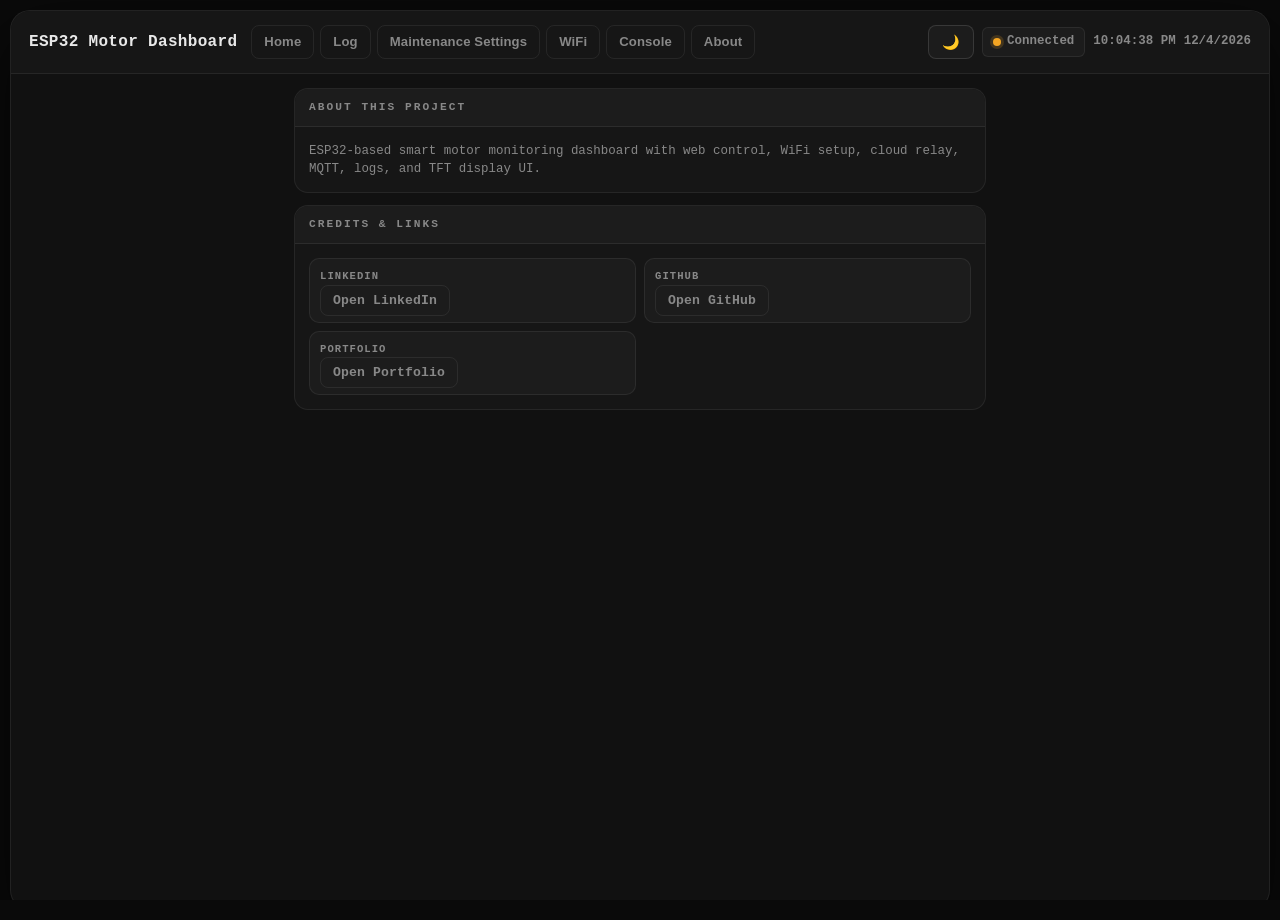
<file: about.html>
<!DOCTYPE html>
<html lang="en">
<head>
  <meta charset="UTF-8">
  <meta name="viewport" content="width=device-width, initial-scale=1.0">
  <title>About & Credits</title>
  <link rel="stylesheet" href="app.css">
</head>
<body>
  <div class="container settings-container">
    <div class="topbar">
      <a class="topbar-title" href="index.html">ESP32 Motor Dashboard</a>
      <div class="topbar-center">
        <a class="top-link" href="index.html">Home</a>
        <a class="top-link" href="log.html">Log</a>
        <a class="top-link" href="settings.html">Maintenance Settings</a>
        <a class="top-link" href="wifi.html">WiFi</a>
        <a class="top-link" href="console.html">Console</a>
        <a class="top-link" href="about.html">About</a>
      </div>
      <div class="topbar-right">
        <button id="themeToggle" class="theme-toggle-btn" title="Toggle theme">🌙</button>
        <span class="status-indicator">
          <span class="status-dot" id="statusDot"></span>
          <span class="status-txt" id="statusText">Connected</span>
        </span>
        <span class="timestamp" id="timestamp">--:--:--</span>
        <span class="date" id="date">--/--/----</span>
      </div>
    </div>

    <div class="settings-wrap">
      <section class="settings-card">
        <h2 class="settings-title">About This Project</h2>
        <div class="settings-form">
          <p class="settings-status">
            ESP32-based smart motor monitoring dashboard with web control, WiFi setup, cloud relay, MQTT, logs, and TFT display UI.
          </p>
        </div>
      </section>

      <section class="settings-card">
        <h2 class="settings-title">Credits & Links</h2>
        <div class="settings-form">
          <div class="wifi-status-grid">
            <div class="wifi-kv">
              <span class="wifi-k">LinkedIn</span>
              <span class="wifi-v"><a class="top-link" href="https://www.linkedin.com/in/harshil-suthar-942307249/" target="_blank" rel="noopener noreferrer">Open LinkedIn</a></span>
            </div>
            <div class="wifi-kv">
              <span class="wifi-k">GitHub</span>
              <span class="wifi-v"><a class="top-link" href="https://github.com/harris8099" target="_blank" rel="noopener noreferrer">Open GitHub</a></span>
            </div>
            <div class="wifi-kv">
              <span class="wifi-k">Portfolio</span>
              <span class="wifi-v"><a class="top-link" href="https://harris8099.github.io/Portfolio-2.0/" target="_blank" rel="noopener noreferrer">Open Portfolio</a></span>
            </div>
          </div>
          <!-- <p class="settings-status">
            Update these URLs in <code>webpage/about.html</code> with your real profile links.
          </p> -->
        </div>
      </section>
    </div>
  </div>

  <script>
    (function () {
      const THEME_KEY = 'appTheme';
      const themeBtn = document.getElementById('themeToggle');
      const timestampEl = document.getElementById('timestamp');
      const dateEl = document.getElementById('date');

      function setTheme(theme) {
        document.body.classList.toggle('light-theme', theme === 'light');
        localStorage.setItem(THEME_KEY, theme);
        if (themeBtn) themeBtn.textContent = theme === 'light' ? '☀️' : '🌙';
      }

      function tick() {
        const now = new Date();
        if (timestampEl) timestampEl.textContent = now.toLocaleTimeString();
        if (dateEl) dateEl.textContent = now.toLocaleDateString();
      }

      setTheme(localStorage.getItem(THEME_KEY) || 'dark');
      if (themeBtn) {
        themeBtn.addEventListener('click', function () {
          const next = document.body.classList.contains('light-theme') ? 'dark' : 'light';
          setTheme(next);
        });
      }
      tick();
      setInterval(tick, 1000);
    })();
  </script>
</body>
</html>
</file>
<file: app.css>
:root {
  /* Charcoal Black theme */
  --bg: #0a0a0a;
  --bg-soft: #111111;
  --surface: #161616;
  --surface-2: #1c1c1c;
  --surface-3: #222222;
  --border: rgba(255, 255, 255, 0.07);
  --border-strong: rgba(255, 255, 255, 0.12);
  --text: #e8e8e8;
  --text-soft: #888888;
  --title: #f0f0f0;
  --primary: #4f6ef7;
  --primary-soft: rgba(79, 110, 247, 0.15);
  --success: #22c97a;
  --success-soft: rgba(34, 201, 122, 0.12);
  --danger: #f04d5e;
  --danger-soft: rgba(240, 77, 94, 0.14);
  --warning: #f5a623;
  --warning-soft: rgba(245, 166, 35, 0.14);
  --shadow: 0 24px 64px rgba(0, 0, 0, 0.7);
  --radius: 16px;
  --color-mode: dark;
  --font-mono: 'Consolas', 'Courier New', monospace;
  --font-ui: -apple-system, BlinkMacSystemFont, 'Segoe UI', Roboto, sans-serif;
}

/* Light theme */
body.light-theme {
  --bg: #f2f3f5;
  --bg-soft: #eaecf0;
  --surface: #ffffff;
  --surface-2: #f5f6f8;
  --surface-3: #eceef2;
  --border: rgba(0, 0, 0, 0.08);
  --border-strong: rgba(0, 0, 0, 0.14);
  --text: #111111;
  --text-soft: #666666;
  --title: #0a0a0a;
  --primary: #3a5ce6;
  --primary-soft: rgba(58, 92, 230, 0.1);
  --success: #16a362;
  --success-soft: rgba(22, 163, 98, 0.1);
  --danger: #d63248;
  --danger-soft: rgba(214, 50, 72, 0.1);
  --warning: #d48a10;
  --warning-soft: rgba(212, 138, 16, 0.1);
  --shadow: 0 8px 32px rgba(0, 0, 0, 0.1);
  --color-mode: light;
}

* {
  box-sizing: border-box;
  margin: 0;
  padding: 0;
}

html {
  height: 100%;
  overflow: hidden;
  font-size: 16px;
}

body {
  font-family: var(--font-ui);
  background: var(--bg);
  color: var(--text);
  line-height: 1.5;
  padding: 10px;
  height: 100%;
  overflow: hidden;
  transition: background 0.25s ease, color 0.25s ease;
  -webkit-font-smoothing: antialiased;
  -moz-osx-font-smoothing: grayscale;
}

body.light-theme {
  background: var(--bg);
}

/* ── Container ─────────────────────────────────────── */
.container {
  max-width: 1500px;
  margin: 0 auto;
  background: var(--bg-soft);
  border: 1px solid var(--border);
  border-radius: 20px;
  box-shadow: var(--shadow);
  overflow-y: auto;
  overflow-x: hidden;
  height: 100vh;
  -ms-overflow-style: none;
  scrollbar-width: none;
  transition: background 0.25s ease, border-color 0.25s ease;
}

body.light-theme .container {
  background: var(--bg-soft);
}

.container::-webkit-scrollbar {
  display: none;
}

/* ── Topbar ─────────────────────────────────────────── */
.topbar {
  position: sticky;
  top: 0;
  z-index: 1000;
  background: var(--surface);
  color: var(--text);
  padding: 14px 18px;
  display: flex;
  align-items: center;
  justify-content: space-between;
  gap: 14px;
  border-bottom: 1px solid var(--border);
  border-radius: 18px 18px 0 0;
  transition: background 0.25s ease, border-color 0.25s ease;
}

body.light-theme .topbar {
  background: var(--surface);
  border-bottom: 1px solid var(--border);
}

.theme-toggle-btn {
  background: var(--surface-2);
  color: var(--text);
  border: 1px solid var(--border-strong);
  padding: 7px 13px;
  border-radius: 8px;
  font-size: 0.88rem;
  font-weight: 600;
  cursor: pointer;
  transition: background 0.2s ease, transform 0.15s ease;
  flex-shrink: 0;
  line-height: 1.3;
}

.theme-toggle-btn:hover {
  background: var(--surface-3);
  transform: translateY(-1px);
}

.topbar-title {
  display: inline-flex;
  align-items: center;
  font-size: 1rem;
  font-weight: 800;
  letter-spacing: 0.02em;
  color: var(--text);
  text-decoration: none;
  flex: 0 0 auto;
  transition: color 0.2s ease;
  font-family: var(--font-mono);
}

.topbar-title:hover {
  color: var(--primary);
}

.topbar-center {
  display: flex;
  align-items: center;
  gap: 6px;
  flex: 1 1 auto;
  justify-content: flex-start;
}

.topbar-right {
  display: flex;
  align-items: center;
  gap: 8px;
  flex: 0 0 auto;
}

.top-link {
  text-decoration: none;
  color: var(--text-soft);
  border: 1px solid var(--border);
  padding: 7px 12px;
  border-radius: 8px;
  font-size: 0.82rem;
  font-weight: 600;
  background: transparent;
  transition: background 0.2s ease, color 0.2s ease, border-color 0.2s ease;
  line-height: 1.4;
  letter-spacing: 0.01em;
}

.top-link:hover {
  background: var(--surface-2);
  color: var(--text);
  border-color: var(--border-strong);
}

/* ── Status indicator ───────────────────────────────── */
.status-indicator {
  display: inline-flex;
  align-items: center;
  gap: 6px;
  padding: 5px 10px;
  border-radius: 6px;
  background: var(--surface-2);
  border: 1px solid var(--border);
}

.status-dot {
  width: 8px;
  height: 8px;
  border-radius: 50%;
  background: #f5a623;
  box-shadow: 0 0 0 3px rgba(245, 166, 35, 0.18);
  flex-shrink: 0;
}

.status-dot.connected {
  background: var(--success);
  box-shadow: 0 0 0 3px var(--success-soft);
}

.status-dot.error {
  background: var(--danger);
  box-shadow: 0 0 0 3px var(--danger-soft);
}

.status-txt,
.timestamp,
.date {
  color: var(--text-soft);
  font-size: 0.78rem;
  font-weight: 600;
  font-family: var(--font-mono);
  line-height: 1.4;
}

/* ── Stop button ────────────────────────────────────── */
.stop-btn-ribbon {
  background: var(--danger);
  color: #fff;
  border: none;
  padding: 8px 18px;
  font-weight: 700;
  font-size: 0.78rem;
  letter-spacing: 0.1em;
  border-radius: 8px;
  cursor: pointer;
  transition: all 0.2s ease;
  text-transform: uppercase;
  flex-shrink: 0;
  line-height: 1.4;
  font-family: var(--font-mono);
}

.stop-btn-ribbon:hover {
  background: #d63040;
  transform: translateY(-1px);
  box-shadow: 0 6px 20px rgba(240, 77, 94, 0.35);
}

.stop-btn-ribbon:active {
  transform: translateY(0);
}

.start-btn-ribbon {
  background: #24b36b;
  color: #fff;
  border: none;
  padding: 8px 18px;
  font-weight: 700;
  font-size: 0.78rem;
  letter-spacing: 0.1em;
  border-radius: 8px;
  cursor: pointer;
  transition: all 0.2s ease;
  text-transform: uppercase;
  flex-shrink: 0;
  line-height: 1.4;
  font-family: var(--font-mono);
}

.start-btn-ribbon:hover {
  background: #1ea35f;
  transform: translateY(-1px);
  box-shadow: 0 6px 20px rgba(36, 179, 107, 0.35);
}

.start-btn-ribbon:active {
  transform: translateY(0);
}

/* ── Dashboard layout ───────────────────────────────── */
.dashboard-main {
  display: grid;
  gap: 14px;
  padding: 14px;
  background: transparent;
}

.dashboard-main-home {
  grid-template-columns: 1fr;
  align-items: start;
}

.dashboard-row-2up {
  display: grid;
  grid-template-columns: 1fr 1.6fr;
  gap: 10px;
  align-items: stretch;
}

@media (max-width: 1024px) {
  .dashboard-row-2up {
    grid-template-columns: 1fr;
  }
}

.dashboard-row-2up > .dashboard-panel {
  display: flex;
  flex-direction: column;
}

.dashboard-row-2up > .dashboard-panel .section-content {
  flex: 1;
  display: flex;
  flex-direction: column;
  gap: 10px;
}

.dashboard-col {
  display: grid;
  gap: 10px;
  align-content: start;
}

/* ── Panel ──────────────────────────────────────────── */
.dashboard-panel {
  background: var(--surface);
  border: 1px solid var(--border);
  border-radius: 14px;
  overflow: hidden;
  box-shadow: 0 2px 12px rgba(0, 0, 0, 0.3);
  transition: background 0.25s ease, border-color 0.25s ease;
}

body.light-theme .dashboard-panel {
  box-shadow: 0 2px 8px rgba(0, 0, 0, 0.06);
}

.section-title {
  background: var(--surface-2);
  border-bottom: 1px solid var(--border);
  color: var(--text-soft);
  padding: 10px 14px;
  font-size: 0.7rem;
  font-weight: 700;
  text-transform: uppercase;
  letter-spacing: 0.18em;
  font-family: var(--font-mono);
  transition: background 0.25s ease, border-color 0.25s ease, color 0.25s ease;
}

.section-content,
.grid,
.log-wrap {
  padding: 8px;
}

/* ── Grid layouts ───────────────────────────────────── */
.grid {
  display: grid;
  gap: 8px;
}

.grid-power {
  grid-template-columns: repeat(4, minmax(0, 1fr));
}

.grid-2col {
  grid-template-columns: 1fr;
}

/* ── Cards ──────────────────────────────────────────── */
.card,
.motor-status-card,
.fault-summary-card {
  background: var(--surface-2);
  border: 1px solid var(--border);
  border-radius: 12px;
  transition: background 0.25s ease, border-color 0.25s ease;
}

.card {
  padding: 12px;
  line-height: 1.5;
}

.card-label {
  font-size: 0.68rem;
  color: var(--text-soft);
  text-transform: uppercase;
  letter-spacing: 0.12em;
  font-weight: 700;
  font-family: var(--font-mono);
  line-height: 1.3;
}

.card-value {
  margin-top: 5px;
  font-size: 2rem;
  font-weight: 700;
  color: var(--text);
  line-height: 1.1;
  font-variant-numeric: tabular-nums;
  font-family: var(--font-mono);
}

.card-unit {
  font-size: 0.88rem;
  color: var(--text-soft);
  margin-left: 3px;
  font-weight: 500;
}

.card-sub {
  margin-top: 4px;
  font-size: 0.78rem;
  color: var(--text-soft);
  line-height: 1.4;
}

.mini-bar {
  margin-top: 8px;
  width: 100%;
  height: 3px;
  border-radius: 999px;
  background: var(--surface-3);
  overflow: hidden;
}

.mini-bar-fill {
  width: 0;
  height: 100%;
  border-radius: 999px;
  transition: width 0.4s ease;
}

/* ── Motor status card ──────────────────────────────── */
.motor-status-card {
  padding: 14px;
  background: var(--surface-2);
  border: 1px solid var(--border);
  border-radius: 12px;
}

.motor-header {
  display: flex;
  align-items: center;
  gap: 12px;
  padding-bottom: 12px;
  border-bottom: 1px solid var(--border);
  margin-bottom: 12px;
}

.motor-indicator {
  width: 38px;
  height: 38px;
  border-radius: 10px;
  display: grid;
  place-items: center;
  background: var(--surface-3);
  border: 1px solid var(--border);
  flex-shrink: 0;
}

.motor-indicator.on {
  background: var(--success-soft);
  border-color: var(--success);
}

.motor-indicator.off {
  background: var(--danger-soft);
  border-color: var(--danger);
}

.motor-dot {
  width: 12px;
  height: 12px;
  border-radius: 50%;
}

.motor-dot.on {
  background: var(--success);
  box-shadow: 0 0 8px var(--success);
}

.motor-dot.off {
  background: var(--danger);
}

.motor-label {
  font-size: 1.6rem;
  font-weight: 700;
  color: var(--text);
  line-height: 1.1;
  font-family: var(--font-mono);
}

.motor-sublabel {
  font-size: 0.78rem;
  color: var(--text-soft);
  margin-top: 2px;
  font-weight: 500;
}

.motor-metrics-grid {
  display: grid;
  grid-template-columns: repeat(4, minmax(0, 1fr));
  gap: 8px;
}

.motor-stats {
  background: var(--surface-3);
  border: 1px solid var(--border);
  border-radius: 10px;
  padding: 10px;
}

.motor-value,
.motor-pulse {
  margin-top: 4px;
  font-size: 1rem;
  font-weight: 700;
  font-variant-numeric: tabular-nums;
  color: var(--text);
  font-family: var(--font-mono);
}

/* ── Fault summary card ─────────────────────────────── */
.fault-summary-card {
  flex: 1;
  display: flex;
  flex-direction: column;
  gap: 10px;
  padding: 14px;
  min-height: 100%;
  background: var(--surface-2);
  border: 1px solid var(--border);
  border-radius: 12px;
}

.fault-alert {
  margin-top: 4px;
  border: 1px solid rgba(240, 77, 94, 0.4);
  background: rgba(240, 77, 94, 0.08);
  border-radius: 8px;
  padding: 10px 12px;
  display: none;
  align-items: center;
  justify-content: space-between;
  gap: 10px;
}

.fault-alert:not([hidden]) {
  display: flex;
}

.fault-alert[hidden] {
  display: none !important;
}

.fault-alert-text {
  color: var(--danger);
  font-size: 0.78rem;
  font-weight: 600;
  line-height: 1.4;
}

.faults-chips {
  margin-top: 4px;
  display: grid;
  grid-template-columns: 1fr;
  gap: 6px;
}

.fault-chip {
  display: grid;
  grid-template-columns: auto 1fr auto auto;
  align-items: center;
  gap: 10px;
  border: 1px solid var(--border);
  border-radius: 10px;
  padding: 10px 12px;
  background: var(--surface-3);
  transition: background 0.25s ease, border-color 0.25s ease;
}

.fault-chip::before {
  content: attr(data-icon);
  font-size: 0.9rem;
}

.fault-name {
  font-size: 0.72rem;
  text-transform: uppercase;
  letter-spacing: 0.1em;
  color: var(--text-soft);
  font-weight: 700;
  font-family: var(--font-mono);
  line-height: 1.3;
}

.badge {
  font-size: 0.66rem;
  font-weight: 700;
  padding: 4px 8px;
  border-radius: 5px;
  font-family: var(--font-mono);
  letter-spacing: 0.06em;
  line-height: 1.3;
}

.badge-on {
  color: var(--danger);
  background: var(--danger-soft);
  border: 1px solid rgba(240, 77, 94, 0.3);
}

.badge-off {
  color: var(--success);
  background: var(--success-soft);
  border: 1px solid rgba(34, 201, 122, 0.3);
}

.fault-action-btn {
  border: 1px solid var(--border-strong);
  background: var(--surface-2);
  color: var(--text-soft);
  border-radius: 6px;
  padding: 4px 8px;
  font-size: 0.7rem;
  font-weight: 600;
  cursor: pointer;
  transition: background 0.2s ease, color 0.2s ease;
  line-height: 1.3;
  font-family: var(--font-mono);
}

.fault-action-btn:hover:not(:disabled) {
  background: var(--surface-3);
  color: var(--text);
}

.fault-action-inline {
  justify-self: end;
}

.fault-action-btn:disabled {
  opacity: 0.4;
  cursor: not-allowed;
}

.fault-action-status {
  min-height: 16px;
  margin-top: 4px;
  color: var(--text-soft);
  font-size: 0.72rem;
  font-weight: 500;
  font-family: var(--font-mono);
}

.fault-action-status.error {
  color: var(--danger);
}

/* ── Accelerometer ──────────────────────────────────── */
.accel-row {
  display: grid;
  grid-template-columns: repeat(3, minmax(0, 1fr));
  gap: 6px;
  margin-top: 6px;
}

.accel-cell {
  border: 1px solid var(--border);
  border-radius: 8px;
  background: var(--surface-3);
  text-align: center;
  padding: 8px;
}

.accel-axis {
  font-size: 0.66rem;
  color: var(--text-soft);
  font-weight: 700;
  letter-spacing: 0.12em;
  text-transform: uppercase;
  font-family: var(--font-mono);
  line-height: 1.4;
}

.accel-val {
  margin-top: 2px;
  font-size: 1.2rem;
  font-weight: 700;
  color: var(--text);
  font-variant-numeric: tabular-nums;
  font-family: var(--font-mono);
}

/* ── Trend charts ───────────────────────────────────── */
.trend-grid {
  display: grid;
  grid-template-columns: repeat(2, minmax(0, 1fr));
  gap: 8px;
}

.trend-card {
  border: 1px solid var(--border);
  border-radius: 10px;
  background: var(--surface-2);
  padding: 10px;
}

.trend-card-wide {
  grid-column: 1 / -1;
}

.trend-title {
  font-size: 0.68rem;
  text-transform: uppercase;
  letter-spacing: 0.12em;
  color: var(--text-soft);
  font-weight: 700;
  font-family: var(--font-mono);
  margin-bottom: 8px;
}

.trend-canvas {
  width: 100%;
  height: 110px;
  display: block;
  border-radius: 6px;
  background: var(--surface-3);
  border: 1px solid var(--border);
}

/* ── Log table ──────────────────────────────────────── */
.log-wrap {
  padding-top: 8px;
}

.log-inner {
  border: 1px solid var(--border);
  border-radius: 10px;
  overflow: auto;
  background: var(--surface);
}

.log-table {
  width: 100%;
  border-collapse: collapse;
}

.log-table th {
  position: sticky;
  top: 0;
  z-index: 1;
  text-align: left;
  padding: 9px 10px;
  color: var(--text-soft);
  background: var(--surface-2);
  font-size: 0.7rem;
  font-weight: 700;
  letter-spacing: 0.1em;
  text-transform: uppercase;
  border-bottom: 1px solid var(--border);
  font-family: var(--font-mono);
  line-height: 1.4;
}

body.light-theme .log-table th {
  background: var(--surface-2);
}

.log-table td {
  padding: 8px 10px;
  font-size: 0.82rem;
  border-bottom: 1px solid var(--border);
  color: var(--text);
  font-variant-numeric: tabular-nums;
  font-weight: 500;
  font-family: var(--font-mono);
  line-height: 1.4;
}

.log-table tr:last-child td {
  border-bottom: none;
}

.log-table tr:hover td {
  background: var(--surface-2);
}

.log-table .no-data {
  text-align: center;
  color: var(--text-soft);
  font-style: italic;
  padding: 20px;
  font-size: 0.82rem;
}

/* ── Settings ───────────────────────────────────────── */
.settings-container {
  max-width: 1500px;
}

.settings-wrap {
  padding: 14px;
  max-width: 720px;
  margin: 0 auto;
  display: grid;
  gap: 12px;
}

.settings-card {
  background: var(--surface);
  border: 1px solid var(--border);
  border-radius: 14px;
  overflow: hidden;
}

.settings-title {
  font-size: 0.7rem;
  font-weight: 700;
  text-transform: uppercase;
  letter-spacing: 0.18em;
  color: var(--text-soft);
  font-family: var(--font-mono);
  padding: 10px 14px;
  background: var(--surface-2);
  border-bottom: 1px solid var(--border);
}

.settings-form {
  display: grid;
  gap: 10px;
  padding: 14px;
}

.settings-label {
  font-size: 0.72rem;
  text-transform: uppercase;
  letter-spacing: 0.1em;
  font-weight: 700;
  color: var(--text-soft);
  font-family: var(--font-mono);
  line-height: 1.4;
  display: block;
  margin-bottom: 4px;
}

.settings-select-grid {
  display: grid;
  grid-template-columns: repeat(5, minmax(0, 1fr));
  gap: 6px;
}

.settings-location-grid {
  display: grid;
  grid-template-columns: repeat(2, minmax(0, 1fr));
  gap: 6px;
}

.is-hidden {
  display: none !important;
}

.settings-input {
  width: 100%;
  border: 1px solid var(--border);
  border-radius: 8px;
  padding: 9px 10px;
  font-size: 0.84rem;
  color: var(--text);
  background: var(--surface-2);
  transition: background 0.2s ease, border-color 0.2s ease;
  font-weight: 500;
  font-family: var(--font-ui);
  line-height: 1.4;
  appearance: auto;
}

body.light-theme .settings-input {
  background: var(--surface);
  color: var(--text);
}

.settings-input:focus {
  outline: none;
  border-color: var(--primary);
  box-shadow: 0 0 0 3px var(--primary-soft);
}

.settings-actions {
  display: flex;
  gap: 8px;
  margin-top: 4px;
}

.settings-btn {
  border: 1px solid var(--border-strong);
  background: var(--surface-2);
  color: var(--text);
  border-radius: 8px;
  padding: 9px 16px;
  font-size: 0.84rem;
  font-weight: 600;
  cursor: pointer;
  transition: background 0.2s ease;
  font-family: var(--font-ui);
  line-height: 1.4;
}

.settings-btn:hover {
  background: var(--surface-3);
}

.settings-btn-primary {
  border-color: var(--primary);
  background: var(--primary-soft);
  color: var(--primary);
}

.settings-btn-primary:hover {
  background: rgba(79, 110, 247, 0.22);
}

.settings-status {
  margin-top: 2px;
  font-size: 0.78rem;
  color: var(--text-soft);
  font-weight: 500;
  font-family: var(--font-mono);
  line-height: 1.4;
}

/* WiFi page */
.wifi-wrap {
  max-width: 840px;
}

.wifi-status-grid {
  display: grid;
  grid-template-columns: repeat(2, minmax(0, 1fr));
  gap: 8px;
}

.wifi-kv {
  background: var(--surface-2);
  border: 1px solid var(--border);
  border-radius: 10px;
  padding: 10px;
  display: grid;
  gap: 4px;
}

.wifi-k {
  font-size: 0.66rem;
  text-transform: uppercase;
  letter-spacing: 0.1em;
  color: var(--text-soft);
  font-weight: 700;
  font-family: var(--font-mono);
}

.wifi-v {
  font-size: 0.95rem;
  color: var(--text);
  font-weight: 700;
  font-family: var(--font-mono);
  word-break: break-all;
}

.wifi-list {
  display: grid;
  gap: 8px;
}

.wifi-item {
  border: 1px solid var(--border);
  border-radius: 10px;
  background: var(--surface-2);
  padding: 10px;
  display: flex;
  justify-content: space-between;
  gap: 8px;
  cursor: pointer;
  color: var(--text);
  text-align: left;
  transition: border-color 0.2s ease, background 0.2s ease;
}

.wifi-item:hover {
  border-color: var(--primary);
  background: var(--primary-soft);
}

.wifi-item-main {
  display: grid;
}

.wifi-item-ssid {
  font-size: 0.88rem;
  font-weight: 700;
  font-family: var(--font-mono);
}

.wifi-item-meta,
.wifi-item-rssi {
  font-size: 0.78rem;
  color: var(--text-soft);
  font-family: var(--font-mono);
}

/* Console page */
.console-controls {
  display: flex;
  align-items: center;
  gap: 10px;
  flex-wrap: wrap;
}

.console-filter-select {
  width: 160px;
  min-width: 160px;
}

.console-search-input {
  width: 240px;
  max-width: 100%;
}

.console-checkbox-label {
  margin-bottom: 0;
  display: inline-flex;
  align-items: center;
  gap: 6px;
  text-transform: none;
  letter-spacing: normal;
  font-family: var(--font-ui);
  color: var(--text);
}

.console-wrap {
  padding: 10px;
}

.console-output {
  width: 100%;
  min-height: 420px;
  max-height: 70vh;
  overflow: auto;
  background: #070707;
  border: 1px solid var(--border);
  border-radius: 10px;
  padding: 12px;
  color: #d7e9ff;
  font-size: 0.78rem;
  line-height: 1.45;
  font-family: var(--font-mono);
  white-space: pre-wrap;
  word-break: break-word;
}

body.light-theme .console-output {
  background: #10141a;
  color: #daf0ff;
}

@media (max-width: 760px) {
  .console-filter-select,
  .console-search-input {
    width: 100%;
    min-width: 0;
  }
}

/* ── Stop button (in motor header) ─────────────────── */
.stop-btn {
  margin-left: auto;
  background: var(--danger);
  color: #fff;
  border: none;
  padding: 9px 22px;
  font-weight: 700;
  font-size: 0.78rem;
  letter-spacing: 0.1em;
  border-radius: 8px;
  cursor: pointer;
  transition: all 0.2s ease;
  text-transform: uppercase;
  font-family: var(--font-mono);
}

.stop-btn:hover {
  background: #d63040;
  transform: translateY(-1px);
  box-shadow: 0 6px 20px rgba(240, 77, 94, 0.35);
}

.stop-btn:active {
  transform: translateY(0);
}

/* ── Responsive ─────────────────────────────────────── */
@media (max-width: 1320px) {
  .grid-power {
    grid-template-columns: repeat(3, minmax(0, 1fr));
  }

  .motor-metrics-grid {
    grid-template-columns: repeat(2, minmax(0, 1fr));
  }

  .card-value {
    font-size: 1.6rem;
  }
}

@media (max-width: 980px) {
  body {
    padding: 8px;
  }

  .dashboard-main {
    grid-template-columns: 1fr;
  }
}

@media (max-width: 760px) {
  .topbar {
    flex-direction: column;
    align-items: flex-start;
  }

  .topbar-center {
    width: 100%;
    flex: 0 0 auto;
    overflow-x: auto;
    overflow-y: hidden;
    white-space: nowrap;
    flex-wrap: nowrap;
    -webkit-overflow-scrolling: touch;
    scrollbar-width: none;
    padding-bottom: 2px;
    scroll-snap-type: x proximity;
  }

  .topbar-center::-webkit-scrollbar {
    display: none;
  }

  .top-link {
    flex: 0 0 auto;
    scroll-snap-align: start;
  }

  .topbar-right {
    width: 100%;
    flex-wrap: wrap;
  }

  .grid-power,
  .motor-metrics-grid,
  .faults-chips,
  .accel-row,
  .trend-grid {
    grid-template-columns: 1fr;
  }

  .fault-chip {
    grid-template-columns: auto 1fr auto;
  }

  .settings-select-grid {
    grid-template-columns: repeat(2, minmax(0, 1fr));
  }

  .settings-location-grid {
    grid-template-columns: 1fr;
  }

  .wifi-status-grid {
    grid-template-columns: 1fr;
  }

  .card-value {
    font-size: 1.4rem;
  }

  .motor-label {
    font-size: 1.3rem;
  }
}
</file>
